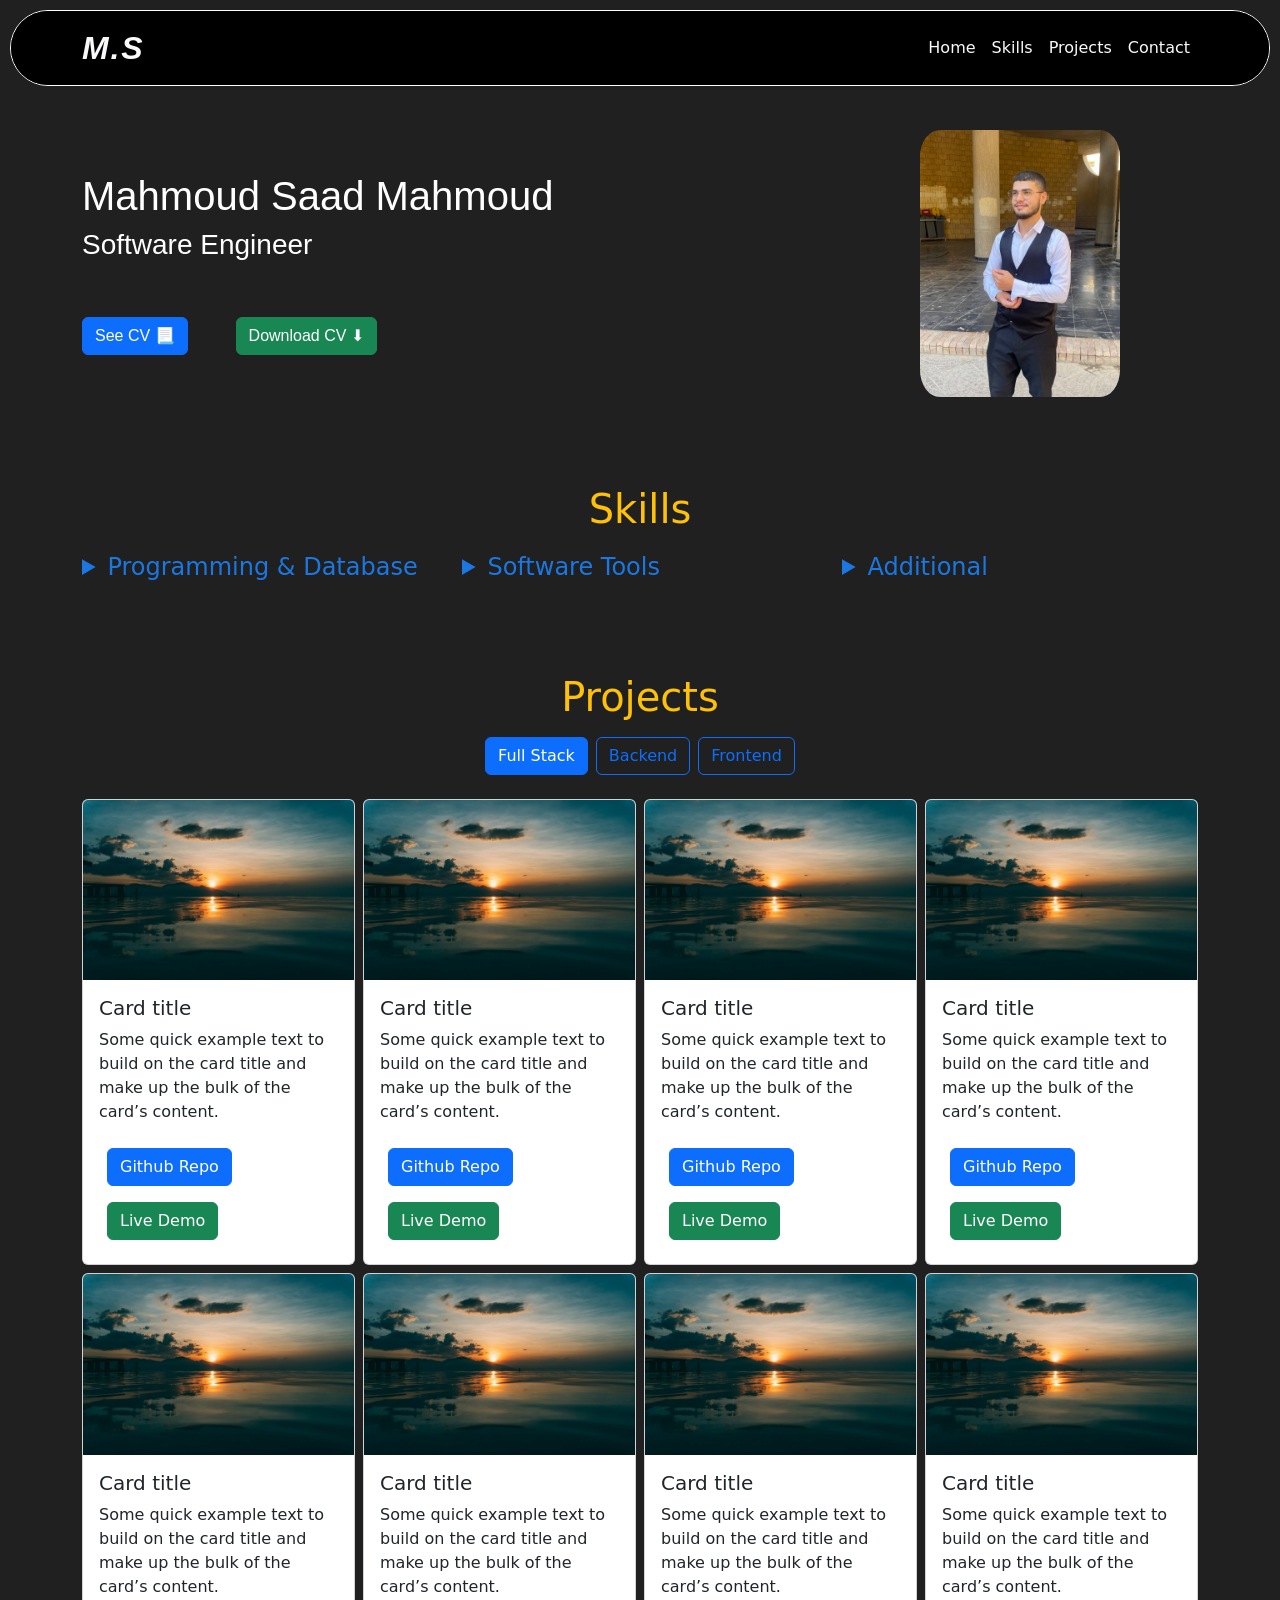
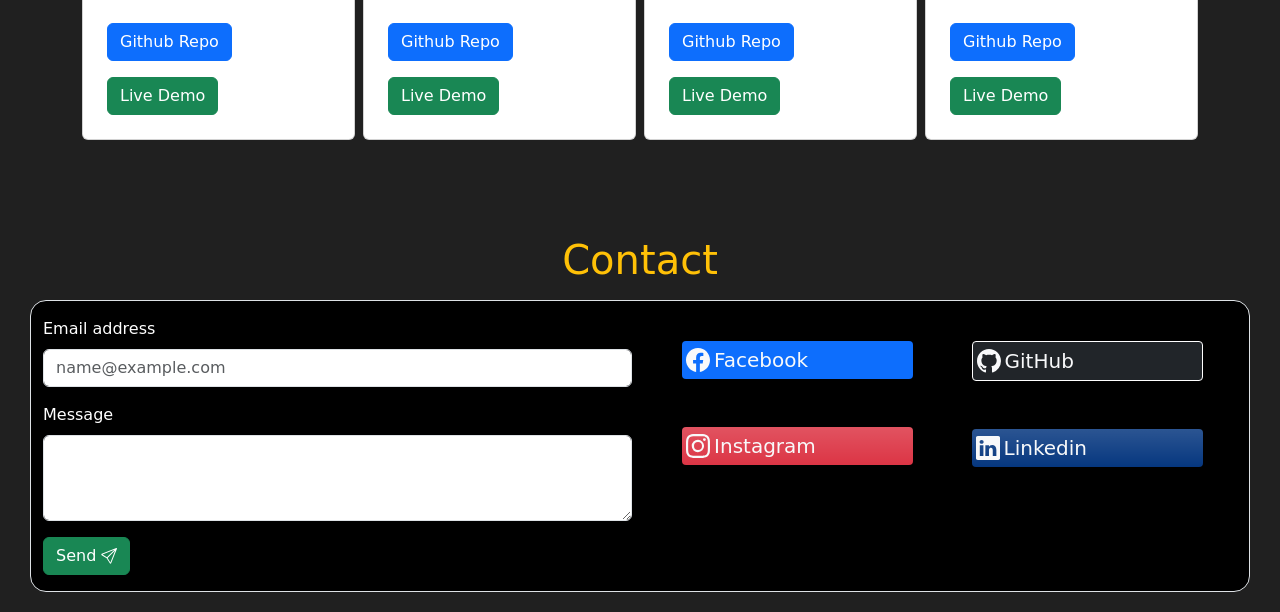
<file: index.html>
<!DOCTYPE html>
<html lang="en">
  <head>
    <meta charset="UTF-8" />
    <meta name="viewport" content="width=device-width, initial-scale=1.0" />
    <link rel="stylesheet" href="home.css" />
    <link rel="preconnect" href="https://fonts.googleapis.com" />
    <link rel="preconnect" href="https://fonts.gstatic.com" crossorigin />
    <link rel="preconnect" href="https://fonts.googleapis.com" />
    <link rel="preconnect" href="https://fonts.gstatic.com" crossorigin />
    <link
      href="https://fonts.googleapis.com/css2?family=Instrument+Serif:ital@0;1&family=Inter:opsz,wght@14..32,100..900&display=swap"
      rel="stylesheet"
    />
    <link
      href="https://fonts.googleapis.com/css2?family=Inter:ital,opsz,wght@0,14..32,100..900;1,14..32,100..900&display=swap"
      rel="stylesheet"
    />
    <link
      rel="stylesheet"
      href="https://cdnjs.cloudflare.com/ajax/libs/font-awesome/6.7.2/css/all.min.css"
      integrity="sha512-Evv84Mr4kqVGRNSgIGL/F/aIDqQb7xQ2vcrdIwxfjThSH8CSR7PBEakCr51Ck+w+/U6swU2Im1vVX0SVk9ABhg=="
      crossorigin="anonymous"
      referrerpolicy="no-referrer"
    />
    <link
      href="https://cdn.jsdelivr.net/npm/bootstrap@5.3.8/dist/css/bootstrap.min.css"
      rel="stylesheet"
      integrity="sha384-sRIl4kxILFvY47J16cr9ZwB07vP4J8+LH7qKQnuqkuIAvNWLzeN8tE5YBujZqJLB"
      crossorigin="anonymous"
    />
    <link rel="stylesheet" href="home.css" />
    <title>Portfolio</title>
  </head>
  <body>
    <div class="app">
      <div class="Mynavbar">
        <nav class="navbar navbar-expand-lg bg-black">
          <div class="container">
            <a class="navbar-brand text-light" href="#home">M.S</a>
            <button
              class="navbar-toggler bg-light"
              type="button"
              data-bs-toggle="collapse"
              data-bs-target="#navbarSupportedContent"
              aria-controls="navbarSupportedContent"
              aria-expanded="false"
              aria-label="Toggle navigation"
            >
              <span class="navbar-toggler-icon"></span>
            </button>
            <div class="collapse navbar-collapse" id="navbarSupportedContent">
              <ul class="navbar-nav ms-auto mb-2 mb-lg-0">
                <li class="nav-item">
                  <a
                    class="nav-link active text-light"
                    aria-current="page"
                    href="#home"
                    >Home</a
                  >
                </li>
                <li class="nav-item">
                  <a class="nav-link text-light" href="#skills">Skills</a>
                </li>
                <li class="nav-item">
                  <a class="nav-link text-light" href="#projects">Projects</a>
                </li>
                <li class="nav-item">
                  <a class="nav-link text-light" href="#contact">Contact</a>
                </li>
              </ul>
            </div>
          </div>
        </nav>
      </div>

      <section id="home">
        <div class="container">
          <div class="row align-items-center justify-content-between">
            <div
              class="col-12 col-md-8 justify-content-center"
              style="font-family: sans-serif; font-size: 22px"
            >
              <h1>Mahmoud Saad Mahmoud</h1>
              <h3>Software Engineer</h3>
              <div class="d-flex">
                <a
                  href="./media/Mahmoud_Saad_Software_Engineer_CV.pdf"
                  target="_blank"
                  ><button type="button" class="btn btn-primary mt-5">
                    See CV 📃
                  </button></a
                >
                <a href="media/Mahmoud_Saad_Software_Engineer_CV.pdf" download="Mahmoud-Saad-CV.pdf">
                  <button type="button" class="btn btn-success mt-5 ms-5">
                    Download CV ⬇
                  </button>
                </a>
              </div>
            </div>
            <div class="col-md-4 d-none d-md-block text-center">
              <img src="./media/me.jpg" class="img-fluid" width="200" alt="" />
            </div>
          </div>
        </div>
      </section>

      <section id="skills">
        <h1 class="text-center pt-5 text-warning">Skills</h1>
        <div class="container pt-2">
          <div class="row justify-content-center">
            <div class="col-12 col-md-4">
              <details>
                <summary>Programming & Database</summary>
                <ul class="text-start">
                  <li>Clean code</li>
                  <li>OOP</li>
                  <li>DSA</li>
                  <li>Design pattern</li>
                  <li>MongoDB</li>
                  <li>SQL</li>
                  <li>Git & GitHub</li>
                  <li>HTML</li>
                  <li>CSS</li>
                  <li>JS</li>
                  <li>React.JS</li>
                  <li>Node.JS</li>
                  <li>Express.JS</li>
                  <li>bootstrap</li>
                  <li>tailwind</li>
                </ul>
              </details>
            </div>
            <div class="col-12 col-md-4">
              <details>
                <summary>Software Tools</summary>
                <ul class="text-start">
                  <li>Postman</li>
                  <li>Figma</li>
                  <li>XD</li>
                  <li>Google workplace</li>
                  <li>Excel</li>
                  <li>Word</li>
                  <li>pptx</li>
                  <li>canva</li>
                  <li>PowerBI</li>
                  <li>Prompt AI</li>
                </ul>
              </details>
            </div>
            <div class="col-12 col-md-4">
              <details>
                <summary>Additional</summary>
                <ul class="text-start">
                  <li>Problem Solving</li>
                  <li>Communication skills</li>
                  <li>Integration with team</li>
                  <li>Self learning</li>
                  <li>Eager to teach & mentor</li>
                  <li>Decision maker</li>
                </ul>
              </details>
            </div>
          </div>
        </div>
      </section>

      <section id="projects">
        <h1 class="text-center pt-5 text-warning">Projects</h1>

        <div class="text-center my-3">
          <div
            class="btn-group"
            role="group"
            aria-label="Basic radio toggle button group"
          >
            <span class="mx-2">
              <input
                type="radio"
                class="btn-check"
                name="btnradio"
                id="btnradio1"
                autocomplete="off"
                checked
              />
              <label class="btn btn-outline-primary" for="btnradio1"
                >Full Stack</label
              >
            </span>

            <span>
              <input
                type="radio"
                class="btn-check"
                name="btnradio"
                id="btnradio2"
                autocomplete="off"
              />
              <label class="btn btn-outline-primary" for="btnradio2"
                >Backend</label
              >
            </span>

            <span class="mx-2">
              <input
                type="radio"
                class="btn-check"
                name="btnradio"
                id="btnradio3"
                autocomplete="off"
              />
              <label class="btn btn-outline-primary" for="btnradio3"
                >Frontend</label
              >
            </span>
          </div>
        </div>

        <div class="container py-2" id="fullBrojects">
          <div class="row justify-content-center g-2">
            <div class="col-12 col-md-4 col-xl-3">
              <div class="card">
                <img
                  src="./media/background.jpg"
                  class="card-img-top"
                  alt="..."
                />
                <div class="card-body">
                  <h5 class="card-title">Card title</h5>
                  <p class="card-text">
                    Some quick example text to build on the card title and make
                    up the bulk of the card’s content.
                  </p>
                  <a href="#" class="btn btn-primary m-2">Github Repo</a>
                  <a href="#" class="btn btn-success m-2">Live Demo</a>
                </div>
              </div>
            </div>

            <div class="col-12 col-md-4 col-xl-3">
              <div class="card">
                <img
                  src="./media/background.jpg"
                  class="card-img-top"
                  alt="..."
                />
                <div class="card-body">
                  <h5 class="card-title">Card title</h5>
                  <p class="card-text">
                    Some quick example text to build on the card title and make
                    up the bulk of the card’s content.
                  </p>
                  <a href="#" class="btn btn-primary m-2">Github Repo</a>
                  <a href="#" class="btn btn-success m-2">Live Demo</a>
                </div>
              </div>
            </div>

            <div class="col-12 col-md-4 col-xl-3">
              <div class="card">
                <img
                  src="./media/background.jpg"
                  class="card-img-top"
                  alt="..."
                />
                <div class="card-body">
                  <h5 class="card-title">Card title</h5>
                  <p class="card-text">
                    Some quick example text to build on the card title and make
                    up the bulk of the card’s content.
                  </p>
                  <a href="#" class="btn btn-primary m-2">Github Repo</a>
                  <a href="#" class="btn btn-success m-2">Live Demo</a>
                </div>
              </div>
            </div>

            <div class="col-12 col-md-4 col-xl-3">
              <div class="card">
                <img
                  src="./media/background.jpg"
                  class="card-img-top"
                  alt="..."
                />
                <div class="card-body">
                  <h5 class="card-title">Card title</h5>
                  <p class="card-text">
                    Some quick example text to build on the card title and make
                    up the bulk of the card’s content.
                  </p>
                  <a href="#" class="btn btn-primary m-2">Github Repo</a>
                  <a href="#" class="btn btn-success m-2">Live Demo</a>
                </div>
              </div>
            </div>

            <div class="col-12 col-md-4 col-xl-3">
              <div class="card">
                <img
                  src="./media/background.jpg"
                  class="card-img-top"
                  alt="..."
                />
                <div class="card-body">
                  <h5 class="card-title">Card title</h5>
                  <p class="card-text">
                    Some quick example text to build on the card title and make
                    up the bulk of the card’s content.
                  </p>
                  <a href="#" class="btn btn-primary m-2">Github Repo</a>
                  <a href="#" class="btn btn-success m-2">Live Demo</a>
                </div>
              </div>
            </div>

            <div class="col-12 col-md-4 col-xl-3">
              <div class="card">
                <img
                  src="./media/background.jpg"
                  class="card-img-top"
                  alt="..."
                />
                <div class="card-body">
                  <h5 class="card-title">Card title</h5>
                  <p class="card-text">
                    Some quick example text to build on the card title and make
                    up the bulk of the card’s content.
                  </p>
                  <a href="#" class="btn btn-primary m-2">Github Repo</a>
                  <a href="#" class="btn btn-success m-2">Live Demo</a>
                </div>
              </div>
            </div>

            <div class="col-12 col-md-4 col-xl-3">
              <div class="card">
                <img
                  src="./media/background.jpg"
                  class="card-img-top"
                  alt="..."
                />
                <div class="card-body">
                  <h5 class="card-title">Card title</h5>
                  <p class="card-text">
                    Some quick example text to build on the card title and make
                    up the bulk of the card’s content.
                  </p>
                  <a href="#" class="btn btn-primary m-2">Github Repo</a>
                  <a href="#" class="btn btn-success m-2">Live Demo</a>
                </div>
              </div>
            </div>

            <div class="col-12 col-md-4 col-xl-3">
              <div class="card">
                <img
                  src="./media/background.jpg"
                  class="card-img-top"
                  alt="..."
                />
                <div class="card-body">
                  <h5 class="card-title">Card title</h5>
                  <p class="card-text">
                    Some quick example text to build on the card title and make
                    up the bulk of the card’s content.
                  </p>
                  <a href="#" class="btn btn-primary m-2">Github Repo</a>
                  <a href="#" class="btn btn-success m-2">Live Demo</a>
                </div>
              </div>
            </div>
          </div>
        </div>

        <div class="container py-2 d-none" id="backBrojects">
          <div class="row justify-content-center g-2">
            <div class="col-12 col-md-4 col-xl-3">
              <div class="card">
                <img
                  src="./media/background.jpg"
                  class="card-img-top"
                  alt="..."
                />
                <div class="card-body">
                  <h5 class="card-title">Card title</h5>
                  <p class="card-text">
                    Some quick example text to build on the card title and make
                    up the bulk of the card’s content.
                  </p>
                  <a href="#" class="btn btn-primary m-2">Github Repo</a>
                  <a href="#" class="btn btn-success m-2">Live Demo</a>
                </div>
              </div>
            </div>

            <div class="col-12 col-md-4 col-xl-3">
              <div class="card">
                <img
                  src="./media/background.jpg"
                  class="card-img-top"
                  alt="..."
                />
                <div class="card-body">
                  <h5 class="card-title">Card title</h5>
                  <p class="card-text">
                    Some quick example text to build on the card title and make
                    up the bulk of the card’s content.
                  </p>
                  <a href="#" class="btn btn-primary m-2">Github Repo</a>
                  <a href="#" class="btn btn-success m-2">Live Demo</a>
                </div>
              </div>
            </div>

            <div class="col-12 col-md-4 col-xl-3">
              <div class="card">
                <img
                  src="./media/background.jpg"
                  class="card-img-top"
                  alt="..."
                />
                <div class="card-body">
                  <h5 class="card-title">Card title</h5>
                  <p class="card-text">
                    Some quick example text to build on the card title and make
                    up the bulk of the card’s content.
                  </p>
                  <a href="#" class="btn btn-primary m-2">Github Repo</a>
                  <a href="#" class="btn btn-success m-2">Live Demo</a>
                </div>
              </div>
            </div>

            <div class="col-12 col-md-4 col-xl-3">
              <div class="card">
                <img
                  src="./media/background.jpg"
                  class="card-img-top"
                  alt="..."
                />
                <div class="card-body">
                  <h5 class="card-title">Card title</h5>
                  <p class="card-text">
                    Some quick example text to build on the card title and make
                    up the bulk of the card’s content.
                  </p>
                  <a href="#" class="btn btn-primary m-2">Github Repo</a>
                  <a href="#" class="btn btn-success m-2">Live Demo</a>
                </div>
              </div>
            </div>

            <div class="col-12 col-md-4 col-xl-3">
              <div class="card">
                <img
                  src="./media/background.jpg"
                  class="card-img-top"
                  alt="..."
                />
                <div class="card-body">
                  <h5 class="card-title">Card title</h5>
                  <p class="card-text">
                    Some quick example text to build on the card title and make
                    up the bulk of the card’s content.
                  </p>
                  <a href="#" class="btn btn-primary m-2">Github Repo</a>
                  <a href="#" class="btn btn-success m-2">Live Demo</a>
                </div>
              </div>
            </div>

            <div class="col-12 col-md-4 col-xl-3">
              <div class="card">
                <img
                  src="./media/background.jpg"
                  class="card-img-top"
                  alt="..."
                />
                <div class="card-body">
                  <h5 class="card-title">Card title</h5>
                  <p class="card-text">
                    Some quick example text to build on the card title and make
                    up the bulk of the card’s content.
                  </p>
                  <a href="#" class="btn btn-primary m-2">Github Repo</a>
                  <a href="#" class="btn btn-success m-2">Live Demo</a>
                </div>
              </div>
            </div>

            <div class="col-12 col-md-4 col-xl-3">
              <div class="card">
                <img
                  src="./media/background.jpg"
                  class="card-img-top"
                  alt="..."
                />
                <div class="card-body">
                  <h5 class="card-title">Card title</h5>
                  <p class="card-text">
                    Some quick example text to build on the card title and make
                    up the bulk of the card’s content.
                  </p>
                  <a href="#" class="btn btn-primary m-2">Github Repo</a>
                  <a href="#" class="btn btn-success m-2">Live Demo</a>
                </div>
              </div>
            </div>

            <div class="col-12 col-md-4 col-xl-3">
              <div class="card">
                <img
                  src="./media/background.jpg"
                  class="card-img-top"
                  alt="..."
                />
                <div class="card-body">
                  <h5 class="card-title">Card title</h5>
                  <p class="card-text">
                    Some quick example text to build on the card title and make
                    up the bulk of the card’s content.
                  </p>
                  <a href="#" class="btn btn-primary m-2">Github Repo</a>
                  <a href="#" class="btn btn-success m-2">Live Demo</a>
                </div>
              </div>
            </div>
          </div>
        </div>

        <div class="container py-2 d-none" id="frontBrojects">
          <div class="row justify-content-center g-2">
            <div class="col-12 col-md-4 col-xl-3">
              <div class="card">
                <img
                  src="./media/background.jpg"
                  class="card-img-top"
                  alt="..."
                />
                <div class="card-body">
                  <h5 class="card-title">Card title</h5>
                  <p class="card-text">
                    Some quick example text to build on the card title and make
                    up the bulk of the card’s content.
                  </p>
                  <a href="#" class="btn btn-primary m-2">Github Repo</a>
                  <a href="#" class="btn btn-success m-2">Live Demo</a>
                </div>
              </div>
            </div>

            <div class="col-12 col-md-4 col-xl-3">
              <div class="card">
                <img
                  src="./media/background.jpg"
                  class="card-img-top"
                  alt="..."
                />
                <div class="card-body">
                  <h5 class="card-title">Card title</h5>
                  <p class="card-text">
                    Some quick example text to build on the card title and make
                    up the bulk of the card’s content.
                  </p>
                  <a href="#" class="btn btn-primary m-2">Github Repo</a>
                  <a href="#" class="btn btn-success m-2">Live Demo</a>
                </div>
              </div>
            </div>

            <div class="col-12 col-md-4 col-xl-3">
              <div class="card">
                <img
                  src="./media/background.jpg"
                  class="card-img-top"
                  alt="..."
                />
                <div class="card-body">
                  <h5 class="card-title">Card title</h5>
                  <p class="card-text">
                    Some quick example text to build on the card title and make
                    up the bulk of the card’s content.
                  </p>
                  <a href="#" class="btn btn-primary m-2">Github Repo</a>
                  <a href="#" class="btn btn-success m-2">Live Demo</a>
                </div>
              </div>
            </div>

            <div class="col-12 col-md-4 col-xl-3">
              <div class="card">
                <img
                  src="./media/background.jpg"
                  class="card-img-top"
                  alt="..."
                />
                <div class="card-body">
                  <h5 class="card-title">Card title</h5>
                  <p class="card-text">
                    Some quick example text to build on the card title and make
                    up the bulk of the card’s content.
                  </p>
                  <a href="#" class="btn btn-primary m-2">Github Repo</a>
                  <a href="#" class="btn btn-success m-2">Live Demo</a>
                </div>
              </div>
            </div>

            <div class="col-12 col-md-4 col-xl-3">
              <div class="card">
                <img
                  src="./media/background.jpg"
                  class="card-img-top"
                  alt="..."
                />
                <div class="card-body">
                  <h5 class="card-title">Card title</h5>
                  <p class="card-text">
                    Some quick example text to build on the card title and make
                    up the bulk of the card’s content.
                  </p>
                  <a href="#" class="btn btn-primary m-2">Github Repo</a>
                  <a href="#" class="btn btn-success m-2">Live Demo</a>
                </div>
              </div>
            </div>

            <div class="col-12 col-md-4 col-xl-3">
              <div class="card">
                <img
                  src="./media/background.jpg"
                  class="card-img-top"
                  alt="..."
                />
                <div class="card-body">
                  <h5 class="card-title">Card title</h5>
                  <p class="card-text">
                    Some quick example text to build on the card title and make
                    up the bulk of the card’s content.
                  </p>
                  <a href="#" class="btn btn-primary m-2">Github Repo</a>
                  <a href="#" class="btn btn-success m-2">Live Demo</a>
                </div>
              </div>
            </div>

            <div class="col-12 col-md-4 col-xl-3">
              <div class="card">
                <img
                  src="./media/background.jpg"
                  class="card-img-top"
                  alt="..."
                />
                <div class="card-body">
                  <h5 class="card-title">Card title</h5>
                  <p class="card-text">
                    Some quick example text to build on the card title and make
                    up the bulk of the card’s content.
                  </p>
                  <a href="#" class="btn btn-primary m-2">Github Repo</a>
                  <a href="#" class="btn btn-success m-2">Live Demo</a>
                </div>
              </div>
            </div>

            <div class="col-12 col-md-4 col-xl-3">
              <div class="card">
                <img
                  src="./media/background.jpg"
                  class="card-img-top"
                  alt="..."
                />
                <div class="card-body">
                  <h5 class="card-title">Card title</h5>
                  <p class="card-text">
                    Some quick example text to build on the card title and make
                    up the bulk of the card’s content.
                  </p>
                  <a href="#" class="btn btn-primary m-2">Github Repo</a>
                  <a href="#" class="btn btn-success m-2">Live Demo</a>
                </div>
              </div>
            </div>
          </div>
        </div>
      </section>

      <section id="contact" style="margin: 0 30px 20px 30px">
        <h1 class="text-center pt-5 text-warning">Contact</h1>

        <div class="container-fluid border mt-3 bg-black py-3 rounded-4">
          <div class="row g-3">

            <div class="col-12 col-md-6">
              <!-- <form
                action="https://formsubmit.co/mahmoud.saad.tech1@gmail.com"
                method="POST"
                target="_blank"
              > -->
                <div class="mb-3">
                  <label for="exampleFormControlInput1" class="form-label"
                    >Email address</label
                  >
                  <input
                    type="email"
                    name="email"
                    class="form-control"
                    id="exampleFormControlInput1"
                    placeholder="name@example.com"
                  />
                </div>
                <div class="mb-3">
                  <label for="exampleFormControlTextarea1" class="form-label"
                    >Message</label
                  >
                  <textarea
                    class="form-control"
                    id="exampleFormControlTextarea1"
                    name="message"
                    rows="3"
                  ></textarea>
                </div>
                <!-- تعطيل الكابتشا -->
                <!-- <input type="hidden" name="_captcha" value="false" /> -->

                <!-- تحويل بعد الإرسال (يفتح في تبويب جديد بسبب target="_blank") -->
                <!-- <input type="hidden" name="_next" value="https://www.linkedin.com/in/mahmoud-saad-toony/" /> -->

                <button type="submit" name="submit" class="btn btn-success">
                  Send
                  <svg
                    xmlns="http://www.w3.org/2000/svg"
                    width="16"
                    height="16"
                    fill="currentColor"
                    class="bi bi-send"
                    viewBox="0 0 16 16"
                  >
                    <path
                      d="M15.854.146a.5.5 0 0 1 .11.54l-5.819 14.547a.75.75 0 0 1-1.329.124l-3.178-4.995L.643 7.184a.75.75 0 0 1 .124-1.33L15.314.037a.5.5 0 0 1 .54.11ZM6.636 10.07l2.761 4.338L14.13 2.576zm6.787-8.201L1.591 6.602l4.339 2.76z"
                    />
                  </svg>
                </button>
              <!-- </form> -->
            </div>

            <div class="col-12 col-md-6">
              <div class="row justify-content-evenly">
                <div class="col-5">
                  <a
                    class="rounded-1 p-1 mt-4 bg-primary d-flex align-items-center text-light"
                    style="
                      text-decoration-style: none;
                      text-decoration-line: none;
                    "
                    target="_blank"
                    href="https://www.facebook.com/profile.php?id=61561142496982"
                  >
                    <svg
                      xmlns="http://www.w3.org/2000/svg"
                      width="24"
                      height="24"
                      fill="currentColor"
                      class="bi bi-facebook"
                      viewBox="0 0 16 16"
                    >
                      <path
                        d="M16 8.049c0-4.446-3.582-8.05-8-8.05C3.58 0-.002 3.603-.002 8.05c0 4.017 2.926 7.347 6.75 7.951v-5.625h-2.03V8.05H6.75V6.275c0-2.017 1.195-3.131 3.022-3.131.876 0 1.791.157 1.791.157v1.98h-1.009c-.993 0-1.303.621-1.303 1.258v1.51h2.218l-.354 2.326H9.25V16c3.824-.604 6.75-3.934 6.75-7.951"
                      />
                    </svg>
                    <div class="mx-1 fs-5">Facebook</div>
                  </a>

                  <a
                    class="rounded-1 p-1 mt-5 bg-danger bg-gradient d-flex align-items-center text-light"
                    style="
                      text-decoration-style: none;
                      text-decoration-line: none;
                    "
                    target="_blank"
                    href="https://www.instagram.com/t_o_o_n_y1/"
                  >
                    <svg
                      xmlns="http://www.w3.org/2000/svg"
                      width="24"
                      height="24"
                      fill="currentColor"
                      class="bi bi-instagram"
                      viewBox="0 0 16 16"
                    >
                      <path
                        d="M8 0C5.829 0 5.556.01 4.703.048 3.85.088 3.269.222 2.76.42a3.9 3.9 0 0 0-1.417.923A3.9 3.9 0 0 0 .42 2.76C.222 3.268.087 3.85.048 4.7.01 5.555 0 5.827 0 8.001c0 2.172.01 2.444.048 3.297.04.852.174 1.433.372 1.942.205.526.478.972.923 1.417.444.445.89.719 1.416.923.51.198 1.09.333 1.942.372C5.555 15.99 5.827 16 8 16s2.444-.01 3.298-.048c.851-.04 1.434-.174 1.943-.372a3.9 3.9 0 0 0 1.416-.923c.445-.445.718-.891.923-1.417.197-.509.332-1.09.372-1.942C15.99 10.445 16 10.173 16 8s-.01-2.445-.048-3.299c-.04-.851-.175-1.433-.372-1.941a3.9 3.9 0 0 0-.923-1.417A3.9 3.9 0 0 0 13.24.42c-.51-.198-1.092-.333-1.943-.372C10.443.01 10.172 0 7.998 0zm-.717 1.442h.718c2.136 0 2.389.007 3.232.046.78.035 1.204.166 1.486.275.373.145.64.319.92.599s.453.546.598.92c.11.281.24.705.275 1.485.039.843.047 1.096.047 3.231s-.008 2.389-.047 3.232c-.035.78-.166 1.203-.275 1.485a2.5 2.5 0 0 1-.599.919c-.28.28-.546.453-.92.598-.28.11-.704.24-1.485.276-.843.038-1.096.047-3.232.047s-2.39-.009-3.233-.047c-.78-.036-1.203-.166-1.485-.276a2.5 2.5 0 0 1-.92-.598 2.5 2.5 0 0 1-.6-.92c-.109-.281-.24-.705-.275-1.485-.038-.843-.046-1.096-.046-3.233s.008-2.388.046-3.231c.036-.78.166-1.204.276-1.486.145-.373.319-.64.599-.92s.546-.453.92-.598c.282-.11.705-.24 1.485-.276.738-.034 1.024-.044 2.515-.045zm4.988 1.328a.96.96 0 1 0 0 1.92.96.96 0 0 0 0-1.92m-4.27 1.122a4.109 4.109 0 1 0 0 8.217 4.109 4.109 0 0 0 0-8.217m0 1.441a2.667 2.667 0 1 1 0 5.334 2.667 2.667 0 0 1 0-5.334"
                      />
                    </svg>
                    <div class="mx-1 fs-5">Instagram</div>
                  </a>
                </div>

                <div class="col-5">
                  <a
                    class="rounded-1 p-1 mt-4 bg-dark border border-white d-flex align-items-center text-light"
                    style="
                      text-decoration-style: none;
                      text-decoration-line: none;
                    "
                    target="_blank"
                    href="https://github.com/Toony-mahmoud-saad"
                  >
                    <svg
                      xmlns="http://www.w3.org/2000/svg"
                      width="24"
                      height="24"
                      fill="currentColor"
                      class="bi bi-github"
                      viewBox="0 0 16 16"
                    >
                      <path
                        d="M8 0C3.58 0 0 3.58 0 8c0 3.54 2.29 6.53 5.47 7.59.4.07.55-.17.55-.38 0-.19-.01-.82-.01-1.49-2.01.37-2.53-.49-2.69-.94-.09-.23-.48-.94-.82-1.13-.28-.15-.68-.52-.01-.53.63-.01 1.08.58 1.23.82.72 1.21 1.87.87 2.33.66.07-.52.28-.87.51-1.07-1.78-.2-3.64-.89-3.64-3.95 0-.87.31-1.59.82-2.15-.08-.2-.36-1.02.08-2.12 0 0 .67-.21 2.2.82.64-.18 1.32-.27 2-.27s1.36.09 2 .27c1.53-1.04 2.2-.82 2.2-.82.44 1.1.16 1.92.08 2.12.51.56.82 1.27.82 2.15 0 3.07-1.87 3.75-3.65 3.95.29.25.54.73.54 1.48 0 1.07-.01 1.93-.01 2.2 0 .21.15.46.55.38A8.01 8.01 0 0 0 16 8c0-4.42-3.58-8-8-8"
                      />
                    </svg>
                    <div class="mx-1 fs-5">GitHub</div>
                  </a>

                  <a
                    class="rounded-1 p-1 mt-5 bg-primary bg-gradient bg-opacity-50 d-flex align-items-center text-light"
                    style="
                      text-decoration-style: none;
                      text-decoration-line: none;
                    "
                    target="_blank"
                    href="https://www.linkedin.com/in/mahmoud-saad-toony/"
                  >
                    <svg
                      xmlns="http://www.w3.org/2000/svg"
                      width="24"
                      height="24"
                      fill="currentColor"
                      class="bi bi-linkedin"
                      viewBox="0 0 16 16"
                    >
                      <path
                        d="M0 1.146C0 .513.526 0 1.175 0h13.65C15.474 0 16 .513 16 1.146v13.708c0 .633-.526 1.146-1.175 1.146H1.175C.526 16 0 15.487 0 14.854zm4.943 12.248V6.169H2.542v7.225zm-1.2-8.212c.837 0 1.358-.554 1.358-1.248-.015-.709-.52-1.248-1.342-1.248S2.4 3.226 2.4 3.934c0 .694.521 1.248 1.327 1.248zm4.908 8.212V9.359c0-.216.016-.432.08-.586.173-.431.568-.878 1.232-.878.869 0 1.216.662 1.216 1.634v3.865h2.401V9.25c0-2.22-1.184-3.252-2.764-3.252-1.274 0-1.845.7-2.165 1.193v.025h-.016l.016-.025V6.169h-2.4c.03.678 0 7.225 0 7.225z"
                      />
                    </svg>
                    <div class="mx-1 fs-5">Linkedin</div>
                  </a>
                </div>
              </div>
            </div>

          </div>
        </div>
      </section>
    </div>

    <script
      src="https://cdn.jsdelivr.net/npm/bootstrap@5.3.8/dist/js/bootstrap.bundle.min.js"
      integrity="sha384-FKyoEForCGlyvwx9Hj09JcYn3nv7wiPVlz7YYwJrWVcXK/BmnVDxM+D2scQbITxI"
      crossorigin="anonymous"
    ></script>
    <script src="./script.js"></script>

    <script src="script.js"></script>
  </body>
</html>
</file>
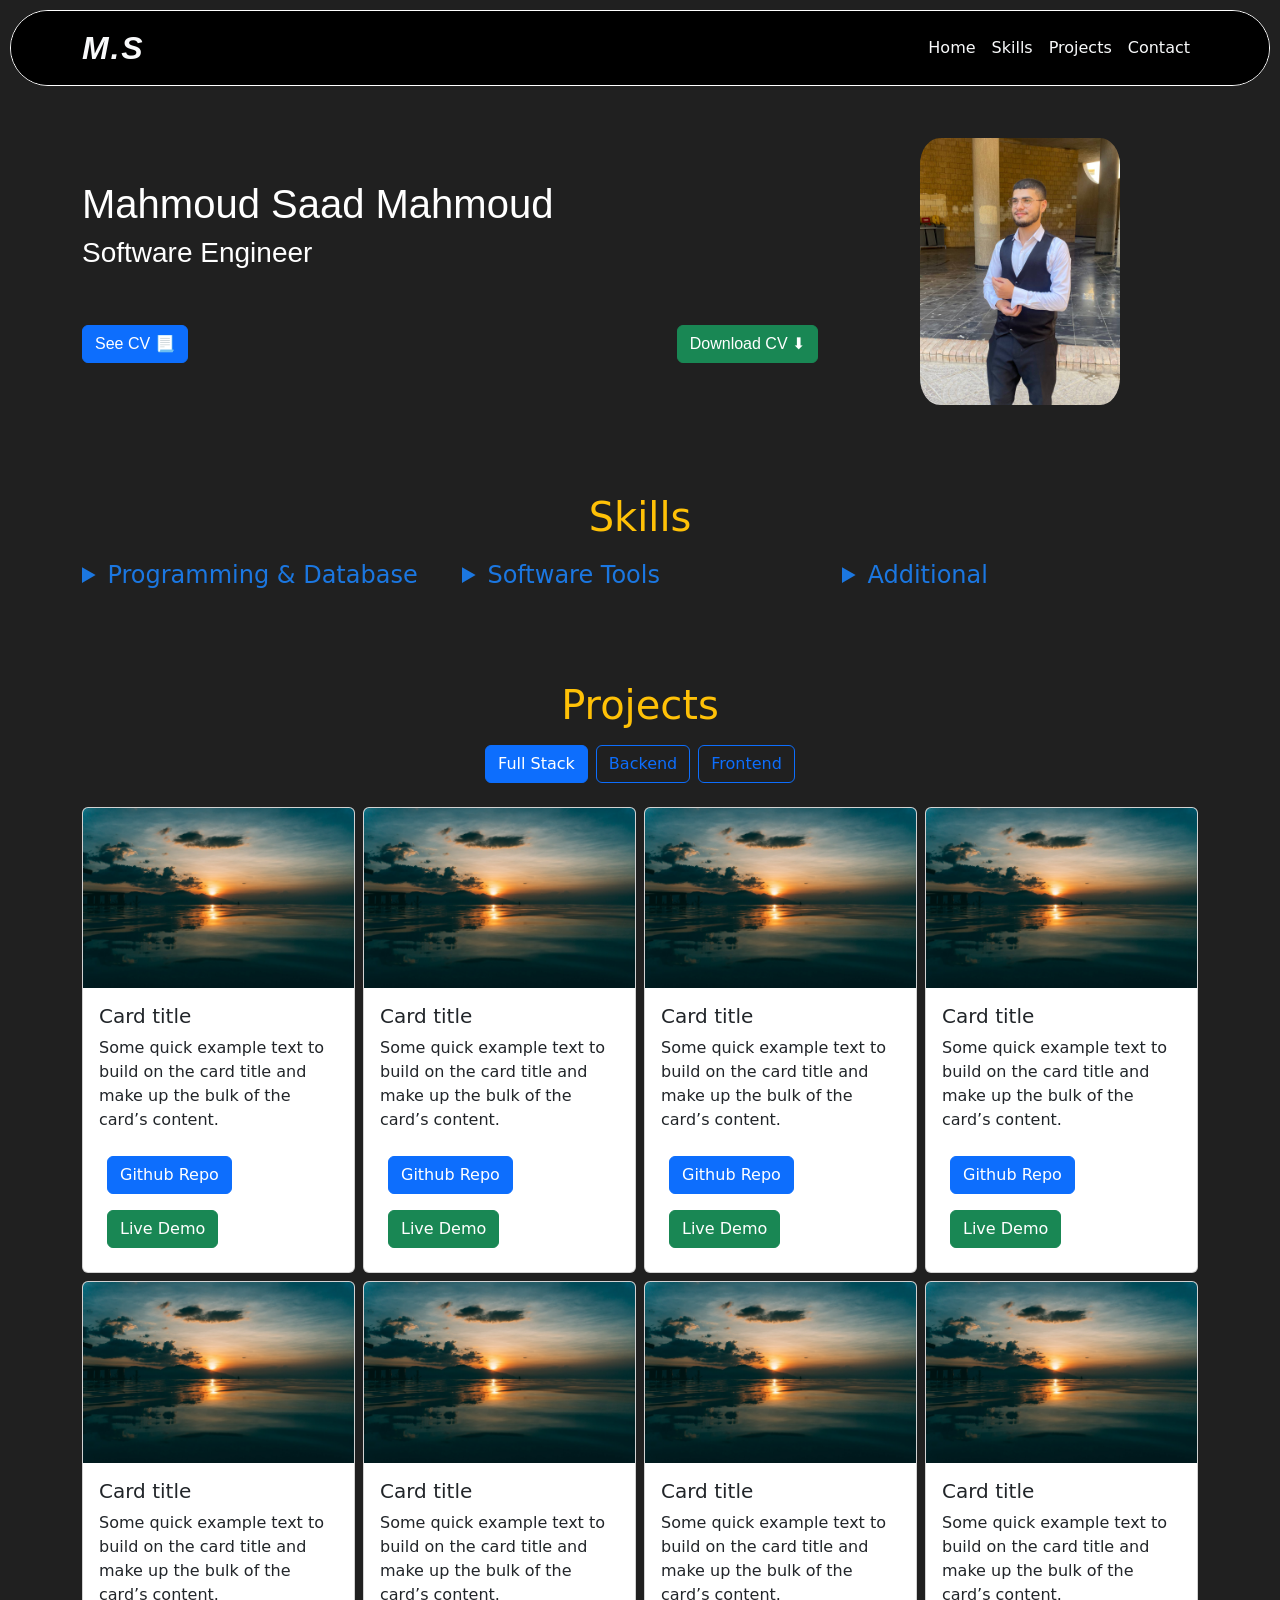
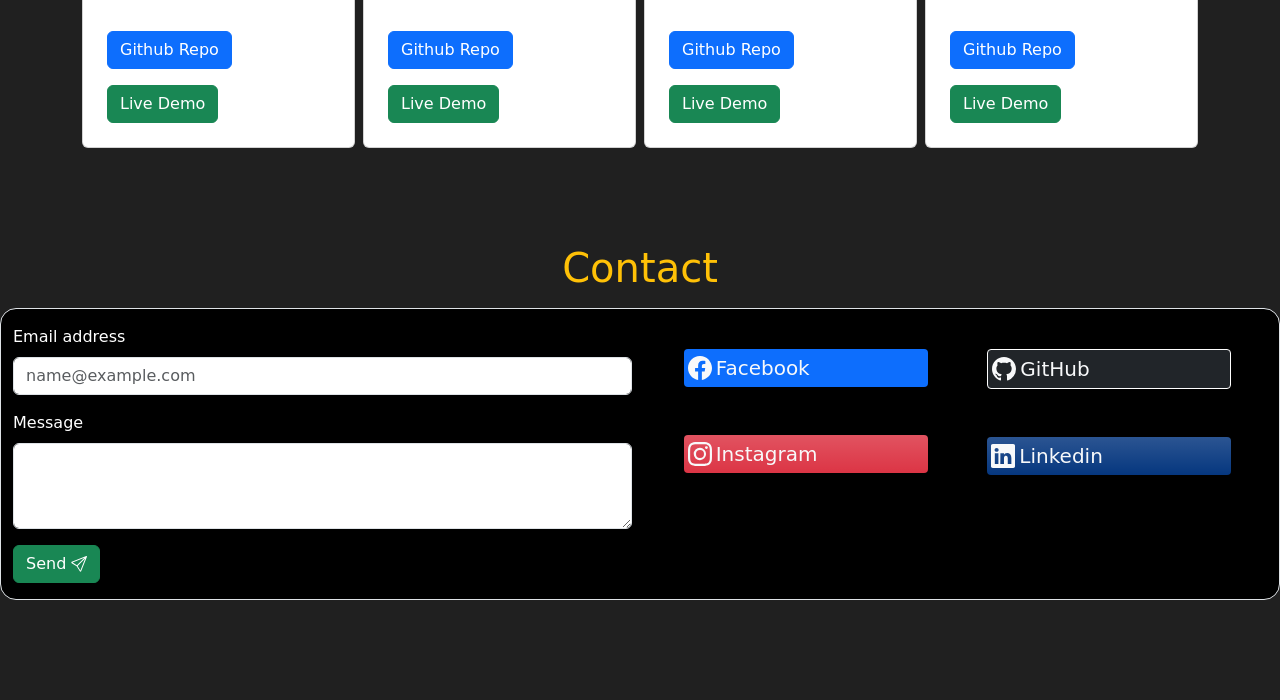
<file: home.html>
<!DOCTYPE html>
<html lang="en">
  <head>
    <meta charset="UTF-8" />
    <meta name="viewport" content="width=device-width, initial-scale=1.0" />
    <link rel="stylesheet" href="home.css" />
    <link rel="preconnect" href="https://fonts.googleapis.com" />
    <link rel="preconnect" href="https://fonts.gstatic.com" crossorigin />
    <link rel="preconnect" href="https://fonts.googleapis.com" />
    <link rel="preconnect" href="https://fonts.gstatic.com" crossorigin />
    <link
      href="https://fonts.googleapis.com/css2?family=Instrument+Serif:ital@0;1&family=Inter:opsz,wght@14..32,100..900&display=swap"
      rel="stylesheet"
    />
    <link
      href="https://fonts.googleapis.com/css2?family=Inter:ital,opsz,wght@0,14..32,100..900;1,14..32,100..900&display=swap"
      rel="stylesheet"
    />
    <link
      rel="stylesheet"
      href="https://cdnjs.cloudflare.com/ajax/libs/font-awesome/6.7.2/css/all.min.css"
      integrity="sha512-Evv84Mr4kqVGRNSgIGL/F/aIDqQb7xQ2vcrdIwxfjThSH8CSR7PBEakCr51Ck+w+/U6swU2Im1vVX0SVk9ABhg=="
      crossorigin="anonymous"
      referrerpolicy="no-referrer"
    />
    <link
      href="https://cdn.jsdelivr.net/npm/bootstrap@5.3.8/dist/css/bootstrap.min.css"
      rel="stylesheet"
      integrity="sha384-sRIl4kxILFvY47J16cr9ZwB07vP4J8+LH7qKQnuqkuIAvNWLzeN8tE5YBujZqJLB"
      crossorigin="anonymous"
    />
    <link rel="stylesheet" href="home.css" />
    <title>Portfolio</title>
  </head>
  <body>
    <div class="app">
      <div class="Mynavbar">
        <nav class="navbar navbar-expand-lg bg-black">
          <div class="container">
            <a class="navbar-brand text-light" href="#home">M.S</a>
            <button
              class="navbar-toggler bg-light"
              type="button"
              data-bs-toggle="collapse"
              data-bs-target="#navbarSupportedContent"
              aria-controls="navbarSupportedContent"
              aria-expanded="false"
              aria-label="Toggle navigation"
            >
              <span class="navbar-toggler-icon"></span>
            </button>
            <div class="collapse navbar-collapse" id="navbarSupportedContent">
              <ul class="navbar-nav ms-auto mb-2 mb-lg-0">
                <li class="nav-item">
                  <a
                    class="nav-link active text-light"
                    aria-current="page"
                    href="#home"
                    >Home</a
                  >
                </li>
                <li class="nav-item">
                  <a class="nav-link text-light" href="#skills">Skills</a>
                </li>
                <li class="nav-item">
                  <a class="nav-link text-light" href="#projects">Projects</a>
                </li>
                <li class="nav-item">
                  <a class="nav-link text-light" href="#contact">Contact</a>
                </li>
              </ul>
            </div>
          </div>
        </nav>
      </div>

      <section id="home">
        <div class="container">
          <div class="row align-items-center justify-content-between pt-2">
            <div
              class="col-12 col-md-8 justify-content-center"
              style="font-family: sans-serif; font-size: 22px"
            >
              <h1>Mahmoud Saad Mahmoud</h1>
              <h3>Software Engineer</h3>
              <div class="d-flex justify-content-between">
                <a
                  href="/media/Mahmoud_Saad_Software_Engineer_CV.pdf"
                  target="_blank"
                  ><button type="button" class="btn btn-primary mt-5">
                    See CV 📃
                  </button></a
                >
                <a
                  href="/media/Mahmoud_Saad_Software_Engineer_CV.pdf"
                  download="Mahmoud Saad CV"
                  ><button type="button" class="btn btn-success mt-5">
                    Download CV ⬇
                  </button></a
                >
              </div>
            </div>
            <div class="col-md-4 d-none d-md-block text-center">
              <img src="./media/me.jpg" class="img-fluid" width="200" alt="" />
            </div>
          </div>
        </div>
      </section>

      <section id="skills">
        <h1 class="text-center mt-5 text-warning">Skills</h1>
        <div class="container pt-2">
          <div class="row justify-content-center">
            <div class="col-12 col-md-4">
              <details>
                <summary>Programming & Database</summary>
                <ul class="text-start">
                  <li>Clean code</li>
                  <li>OOP</li>
                  <li>DSA</li>
                  <li>Design pattern</li>
                  <li>MongoDB</li>
                  <li>SQL</li>
                  <li>Git & GitHub</li>
                  <li>HTML</li>
                  <li>CSS</li>
                  <li>JS</li>
                  <li>React.JS</li>
                  <li>Node.JS</li>
                  <li>Express.JS</li>
                  <li>bootstrap</li>
                  <li>tailwind</li>
                </ul>
              </details>
            </div>
            <div class="col-12 col-md-4">
              <details>
                <summary>Software Tools</summary>
                <ul class="text-start">
                  <li>Postman</li>
                  <li>Figma</li>
                  <li>XD</li>
                  <li>Google workplace</li>
                  <li>Excel</li>
                  <li>Word</li>
                  <li>pptx</li>
                  <li>canva</li>
                  <li>PowerBI</li>
                  <li>Prompt AI</li>
                </ul>
              </details>
            </div>
            <div class="col-12 col-md-4">
              <details>
                <summary>Additional</summary>
                <ul class="text-start">
                  <li>Problem Solving</li>
                  <li>Communication skills</li>
                  <li>Integration with team</li>
                  <li>Self learning</li>
                  <li>Eager to teach & mentor</li>
                  <li>Decision maker</li>
                </ul>
              </details>
            </div>
          </div>
        </div>
      </section>

      <section id="projects">
        <h1 class="text-center mt-5 text-warning">Projects</h1>

        <div class="text-center my-3">
          <div
            class="btn-group"
            role="group"
            aria-label="Basic radio toggle button group"
          >
            <span class="mx-2">
              <input
                type="radio"
                class="btn-check"
                name="btnradio"
                id="btnradio1"
                autocomplete="off"
                checked
              />
              <label class="btn btn-outline-primary" for="btnradio1"
                >Full Stack</label
              >
            </span>

            <span>
              <input
                type="radio"
                class="btn-check"
                name="btnradio"
                id="btnradio2"
                autocomplete="off"
              />
              <label class="btn btn-outline-primary" for="btnradio2"
                >Backend</label
              >
            </span>

            <span class="mx-2">
              <input
                type="radio"
                class="btn-check"
                name="btnradio"
                id="btnradio3"
                autocomplete="off"
              />
              <label class="btn btn-outline-primary" for="btnradio3"
                >Frontend</label
              >
            </span>
          </div>
        </div>

        <div class="container py-2" id="fullBrojects">
          <div class="row justify-content-center g-2">
            <div class="col-12 col-md-4 col-xl-3">
              <div class="card">
                <img
                  src="./media/background.jpg"
                  class="card-img-top"
                  alt="..."
                />
                <div class="card-body">
                  <h5 class="card-title">Card title</h5>
                  <p class="card-text">
                    Some quick example text to build on the card title and make
                    up the bulk of the card’s content.
                  </p>
                  <a href="#" class="btn btn-primary m-2">Github Repo</a>
                  <a href="#" class="btn btn-success m-2">Live Demo</a>
                </div>
              </div>
            </div>

            <div class="col-12 col-md-4 col-xl-3">
              <div class="card">
                <img
                  src="./media/background.jpg"
                  class="card-img-top"
                  alt="..."
                />
                <div class="card-body">
                  <h5 class="card-title">Card title</h5>
                  <p class="card-text">
                    Some quick example text to build on the card title and make
                    up the bulk of the card’s content.
                  </p>
                  <a href="#" class="btn btn-primary m-2">Github Repo</a>
                  <a href="#" class="btn btn-success m-2">Live Demo</a>
                </div>
              </div>
            </div>

            <div class="col-12 col-md-4 col-xl-3">
              <div class="card">
                <img
                  src="./media/background.jpg"
                  class="card-img-top"
                  alt="..."
                />
                <div class="card-body">
                  <h5 class="card-title">Card title</h5>
                  <p class="card-text">
                    Some quick example text to build on the card title and make
                    up the bulk of the card’s content.
                  </p>
                  <a href="#" class="btn btn-primary m-2">Github Repo</a>
                  <a href="#" class="btn btn-success m-2">Live Demo</a>
                </div>
              </div>
            </div>

            <div class="col-12 col-md-4 col-xl-3">
              <div class="card">
                <img
                  src="./media/background.jpg"
                  class="card-img-top"
                  alt="..."
                />
                <div class="card-body">
                  <h5 class="card-title">Card title</h5>
                  <p class="card-text">
                    Some quick example text to build on the card title and make
                    up the bulk of the card’s content.
                  </p>
                  <a href="#" class="btn btn-primary m-2">Github Repo</a>
                  <a href="#" class="btn btn-success m-2">Live Demo</a>
                </div>
              </div>
            </div>

            <div class="col-12 col-md-4 col-xl-3">
              <div class="card">
                <img
                  src="./media/background.jpg"
                  class="card-img-top"
                  alt="..."
                />
                <div class="card-body">
                  <h5 class="card-title">Card title</h5>
                  <p class="card-text">
                    Some quick example text to build on the card title and make
                    up the bulk of the card’s content.
                  </p>
                  <a href="#" class="btn btn-primary m-2">Github Repo</a>
                  <a href="#" class="btn btn-success m-2">Live Demo</a>
                </div>
              </div>
            </div>

            <div class="col-12 col-md-4 col-xl-3">
              <div class="card">
                <img
                  src="./media/background.jpg"
                  class="card-img-top"
                  alt="..."
                />
                <div class="card-body">
                  <h5 class="card-title">Card title</h5>
                  <p class="card-text">
                    Some quick example text to build on the card title and make
                    up the bulk of the card’s content.
                  </p>
                  <a href="#" class="btn btn-primary m-2">Github Repo</a>
                  <a href="#" class="btn btn-success m-2">Live Demo</a>
                </div>
              </div>
            </div>

            <div class="col-12 col-md-4 col-xl-3">
              <div class="card">
                <img
                  src="./media/background.jpg"
                  class="card-img-top"
                  alt="..."
                />
                <div class="card-body">
                  <h5 class="card-title">Card title</h5>
                  <p class="card-text">
                    Some quick example text to build on the card title and make
                    up the bulk of the card’s content.
                  </p>
                  <a href="#" class="btn btn-primary m-2">Github Repo</a>
                  <a href="#" class="btn btn-success m-2">Live Demo</a>
                </div>
              </div>
            </div>

            <div class="col-12 col-md-4 col-xl-3">
              <div class="card">
                <img
                  src="./media/background.jpg"
                  class="card-img-top"
                  alt="..."
                />
                <div class="card-body">
                  <h5 class="card-title">Card title</h5>
                  <p class="card-text">
                    Some quick example text to build on the card title and make
                    up the bulk of the card’s content.
                  </p>
                  <a href="#" class="btn btn-primary m-2">Github Repo</a>
                  <a href="#" class="btn btn-success m-2">Live Demo</a>
                </div>
              </div>
            </div>
          </div>
        </div>

        <div class="container py-2 d-none" id="backBrojects">
          <div class="row justify-content-center g-2">
            <div class="col-12 col-md-4 col-xl-3">
              <div class="card">
                <img
                  src="./media/background.jpg"
                  class="card-img-top"
                  alt="..."
                />
                <div class="card-body">
                  <h5 class="card-title">Card title</h5>
                  <p class="card-text">
                    Some quick example text to build on the card title and make
                    up the bulk of the card’s content.
                  </p>
                  <a href="#" class="btn btn-primary m-2">Github Repo</a>
                  <a href="#" class="btn btn-success m-2">Live Demo</a>
                </div>
              </div>
            </div>

            <div class="col-12 col-md-4 col-xl-3">
              <div class="card">
                <img
                  src="./media/background.jpg"
                  class="card-img-top"
                  alt="..."
                />
                <div class="card-body">
                  <h5 class="card-title">Card title</h5>
                  <p class="card-text">
                    Some quick example text to build on the card title and make
                    up the bulk of the card’s content.
                  </p>
                  <a href="#" class="btn btn-primary m-2">Github Repo</a>
                  <a href="#" class="btn btn-success m-2">Live Demo</a>
                </div>
              </div>
            </div>

            <div class="col-12 col-md-4 col-xl-3">
              <div class="card">
                <img
                  src="./media/background.jpg"
                  class="card-img-top"
                  alt="..."
                />
                <div class="card-body">
                  <h5 class="card-title">Card title</h5>
                  <p class="card-text">
                    Some quick example text to build on the card title and make
                    up the bulk of the card’s content.
                  </p>
                  <a href="#" class="btn btn-primary m-2">Github Repo</a>
                  <a href="#" class="btn btn-success m-2">Live Demo</a>
                </div>
              </div>
            </div>

            <div class="col-12 col-md-4 col-xl-3">
              <div class="card">
                <img
                  src="./media/background.jpg"
                  class="card-img-top"
                  alt="..."
                />
                <div class="card-body">
                  <h5 class="card-title">Card title</h5>
                  <p class="card-text">
                    Some quick example text to build on the card title and make
                    up the bulk of the card’s content.
                  </p>
                  <a href="#" class="btn btn-primary m-2">Github Repo</a>
                  <a href="#" class="btn btn-success m-2">Live Demo</a>
                </div>
              </div>
            </div>

            <div class="col-12 col-md-4 col-xl-3">
              <div class="card">
                <img
                  src="./media/background.jpg"
                  class="card-img-top"
                  alt="..."
                />
                <div class="card-body">
                  <h5 class="card-title">Card title</h5>
                  <p class="card-text">
                    Some quick example text to build on the card title and make
                    up the bulk of the card’s content.
                  </p>
                  <a href="#" class="btn btn-primary m-2">Github Repo</a>
                  <a href="#" class="btn btn-success m-2">Live Demo</a>
                </div>
              </div>
            </div>

            <div class="col-12 col-md-4 col-xl-3">
              <div class="card">
                <img
                  src="./media/background.jpg"
                  class="card-img-top"
                  alt="..."
                />
                <div class="card-body">
                  <h5 class="card-title">Card title</h5>
                  <p class="card-text">
                    Some quick example text to build on the card title and make
                    up the bulk of the card’s content.
                  </p>
                  <a href="#" class="btn btn-primary m-2">Github Repo</a>
                  <a href="#" class="btn btn-success m-2">Live Demo</a>
                </div>
              </div>
            </div>

            <div class="col-12 col-md-4 col-xl-3">
              <div class="card">
                <img
                  src="./media/background.jpg"
                  class="card-img-top"
                  alt="..."
                />
                <div class="card-body">
                  <h5 class="card-title">Card title</h5>
                  <p class="card-text">
                    Some quick example text to build on the card title and make
                    up the bulk of the card’s content.
                  </p>
                  <a href="#" class="btn btn-primary m-2">Github Repo</a>
                  <a href="#" class="btn btn-success m-2">Live Demo</a>
                </div>
              </div>
            </div>

            <div class="col-12 col-md-4 col-xl-3">
              <div class="card">
                <img
                  src="./media/background.jpg"
                  class="card-img-top"
                  alt="..."
                />
                <div class="card-body">
                  <h5 class="card-title">Card title</h5>
                  <p class="card-text">
                    Some quick example text to build on the card title and make
                    up the bulk of the card’s content.
                  </p>
                  <a href="#" class="btn btn-primary m-2">Github Repo</a>
                  <a href="#" class="btn btn-success m-2">Live Demo</a>
                </div>
              </div>
            </div>
          </div>
        </div>

        <div class="container py-2 d-none" id="frontBrojects">
          <div class="row justify-content-center g-2">
            <div class="col-12 col-md-4 col-xl-3">
              <div class="card">
                <img
                  src="./media/background.jpg"
                  class="card-img-top"
                  alt="..."
                />
                <div class="card-body">
                  <h5 class="card-title">Card title</h5>
                  <p class="card-text">
                    Some quick example text to build on the card title and make
                    up the bulk of the card’s content.
                  </p>
                  <a href="#" class="btn btn-primary m-2">Github Repo</a>
                  <a href="#" class="btn btn-success m-2">Live Demo</a>
                </div>
              </div>
            </div>

            <div class="col-12 col-md-4 col-xl-3">
              <div class="card">
                <img
                  src="./media/background.jpg"
                  class="card-img-top"
                  alt="..."
                />
                <div class="card-body">
                  <h5 class="card-title">Card title</h5>
                  <p class="card-text">
                    Some quick example text to build on the card title and make
                    up the bulk of the card’s content.
                  </p>
                  <a href="#" class="btn btn-primary m-2">Github Repo</a>
                  <a href="#" class="btn btn-success m-2">Live Demo</a>
                </div>
              </div>
            </div>

            <div class="col-12 col-md-4 col-xl-3">
              <div class="card">
                <img
                  src="./media/background.jpg"
                  class="card-img-top"
                  alt="..."
                />
                <div class="card-body">
                  <h5 class="card-title">Card title</h5>
                  <p class="card-text">
                    Some quick example text to build on the card title and make
                    up the bulk of the card’s content.
                  </p>
                  <a href="#" class="btn btn-primary m-2">Github Repo</a>
                  <a href="#" class="btn btn-success m-2">Live Demo</a>
                </div>
              </div>
            </div>

            <div class="col-12 col-md-4 col-xl-3">
              <div class="card">
                <img
                  src="./media/background.jpg"
                  class="card-img-top"
                  alt="..."
                />
                <div class="card-body">
                  <h5 class="card-title">Card title</h5>
                  <p class="card-text">
                    Some quick example text to build on the card title and make
                    up the bulk of the card’s content.
                  </p>
                  <a href="#" class="btn btn-primary m-2">Github Repo</a>
                  <a href="#" class="btn btn-success m-2">Live Demo</a>
                </div>
              </div>
            </div>

            <div class="col-12 col-md-4 col-xl-3">
              <div class="card">
                <img
                  src="./media/background.jpg"
                  class="card-img-top"
                  alt="..."
                />
                <div class="card-body">
                  <h5 class="card-title">Card title</h5>
                  <p class="card-text">
                    Some quick example text to build on the card title and make
                    up the bulk of the card’s content.
                  </p>
                  <a href="#" class="btn btn-primary m-2">Github Repo</a>
                  <a href="#" class="btn btn-success m-2">Live Demo</a>
                </div>
              </div>
            </div>

            <div class="col-12 col-md-4 col-xl-3">
              <div class="card">
                <img
                  src="./media/background.jpg"
                  class="card-img-top"
                  alt="..."
                />
                <div class="card-body">
                  <h5 class="card-title">Card title</h5>
                  <p class="card-text">
                    Some quick example text to build on the card title and make
                    up the bulk of the card’s content.
                  </p>
                  <a href="#" class="btn btn-primary m-2">Github Repo</a>
                  <a href="#" class="btn btn-success m-2">Live Demo</a>
                </div>
              </div>
            </div>

            <div class="col-12 col-md-4 col-xl-3">
              <div class="card">
                <img
                  src="./media/background.jpg"
                  class="card-img-top"
                  alt="..."
                />
                <div class="card-body">
                  <h5 class="card-title">Card title</h5>
                  <p class="card-text">
                    Some quick example text to build on the card title and make
                    up the bulk of the card’s content.
                  </p>
                  <a href="#" class="btn btn-primary m-2">Github Repo</a>
                  <a href="#" class="btn btn-success m-2">Live Demo</a>
                </div>
              </div>
            </div>

            <div class="col-12 col-md-4 col-xl-3">
              <div class="card">
                <img
                  src="./media/background.jpg"
                  class="card-img-top"
                  alt="..."
                />
                <div class="card-body">
                  <h5 class="card-title">Card title</h5>
                  <p class="card-text">
                    Some quick example text to build on the card title and make
                    up the bulk of the card’s content.
                  </p>
                  <a href="#" class="btn btn-primary m-2">Github Repo</a>
                  <a href="#" class="btn btn-success m-2">Live Demo</a>
                </div>
              </div>
            </div>
          </div>
        </div>
      </section>

      <section id="contact" style="margin-bottom: 100px">
        <h1 class="text-center mt-5 text-warning">Contact</h1>

        <div class="container-fluid border mt-3 bg-black py-3 rounded-4">
          <div class="row g-3">

            <div class="col-12 col-md-6">
              <!-- <form
                action="https://formsubmit.co/mahmoud.saad.tech1@gmail.com"
                method="POST"
                target="_blank"
              > -->
                <div class="mb-3">
                  <label for="exampleFormControlInput1" class="form-label"
                    >Email address</label
                  >
                  <input
                    type="email"
                    name="email"
                    class="form-control"
                    id="exampleFormControlInput1"
                    placeholder="name@example.com"
                  />
                </div>
                <div class="mb-3">
                  <label for="exampleFormControlTextarea1" class="form-label"
                    >Message</label
                  >
                  <textarea
                    class="form-control"
                    id="exampleFormControlTextarea1"
                    name="message"
                    rows="3"
                  ></textarea>
                </div>
                <!-- تعطيل الكابتشا -->
                <!-- <input type="hidden" name="_captcha" value="false" /> -->

                <!-- تحويل بعد الإرسال (يفتح في تبويب جديد بسبب target="_blank") -->
                <!-- <input type="hidden" name="_next" value="https://www.linkedin.com/in/mahmoud-saad-toony/" /> -->

                <button type="submit" name="submit" class="btn btn-success">
                  Send
                  <svg
                    xmlns="http://www.w3.org/2000/svg"
                    width="16"
                    height="16"
                    fill="currentColor"
                    class="bi bi-send"
                    viewBox="0 0 16 16"
                  >
                    <path
                      d="M15.854.146a.5.5 0 0 1 .11.54l-5.819 14.547a.75.75 0 0 1-1.329.124l-3.178-4.995L.643 7.184a.75.75 0 0 1 .124-1.33L15.314.037a.5.5 0 0 1 .54.11ZM6.636 10.07l2.761 4.338L14.13 2.576zm6.787-8.201L1.591 6.602l4.339 2.76z"
                    />
                  </svg>
                </button>
              <!-- </form> -->
            </div>

            <div class="col-12 col-md-6">
              <div class="row justify-content-evenly">
                <div class="col-5">
                  <a
                    class="rounded-1 p-1 mt-4 bg-primary d-flex align-items-center text-light"
                    style="
                      text-decoration-style: none;
                      text-decoration-line: none;
                    "
                    target="_blank"
                    href="https://www.facebook.com/profile.php?id=61561142496982"
                  >
                    <svg
                      xmlns="http://www.w3.org/2000/svg"
                      width="24"
                      height="24"
                      fill="currentColor"
                      class="bi bi-facebook"
                      viewBox="0 0 16 16"
                    >
                      <path
                        d="M16 8.049c0-4.446-3.582-8.05-8-8.05C3.58 0-.002 3.603-.002 8.05c0 4.017 2.926 7.347 6.75 7.951v-5.625h-2.03V8.05H6.75V6.275c0-2.017 1.195-3.131 3.022-3.131.876 0 1.791.157 1.791.157v1.98h-1.009c-.993 0-1.303.621-1.303 1.258v1.51h2.218l-.354 2.326H9.25V16c3.824-.604 6.75-3.934 6.75-7.951"
                      />
                    </svg>
                    <div class="mx-1 fs-5">Facebook</div>
                  </a>

                  <a
                    class="rounded-1 p-1 mt-5 bg-danger bg-gradient d-flex align-items-center text-light"
                    style="
                      text-decoration-style: none;
                      text-decoration-line: none;
                    "
                    target="_blank"
                    href="https://www.instagram.com/t_o_o_n_y1/"
                  >
                    <svg
                      xmlns="http://www.w3.org/2000/svg"
                      width="24"
                      height="24"
                      fill="currentColor"
                      class="bi bi-instagram"
                      viewBox="0 0 16 16"
                    >
                      <path
                        d="M8 0C5.829 0 5.556.01 4.703.048 3.85.088 3.269.222 2.76.42a3.9 3.9 0 0 0-1.417.923A3.9 3.9 0 0 0 .42 2.76C.222 3.268.087 3.85.048 4.7.01 5.555 0 5.827 0 8.001c0 2.172.01 2.444.048 3.297.04.852.174 1.433.372 1.942.205.526.478.972.923 1.417.444.445.89.719 1.416.923.51.198 1.09.333 1.942.372C5.555 15.99 5.827 16 8 16s2.444-.01 3.298-.048c.851-.04 1.434-.174 1.943-.372a3.9 3.9 0 0 0 1.416-.923c.445-.445.718-.891.923-1.417.197-.509.332-1.09.372-1.942C15.99 10.445 16 10.173 16 8s-.01-2.445-.048-3.299c-.04-.851-.175-1.433-.372-1.941a3.9 3.9 0 0 0-.923-1.417A3.9 3.9 0 0 0 13.24.42c-.51-.198-1.092-.333-1.943-.372C10.443.01 10.172 0 7.998 0zm-.717 1.442h.718c2.136 0 2.389.007 3.232.046.78.035 1.204.166 1.486.275.373.145.64.319.92.599s.453.546.598.92c.11.281.24.705.275 1.485.039.843.047 1.096.047 3.231s-.008 2.389-.047 3.232c-.035.78-.166 1.203-.275 1.485a2.5 2.5 0 0 1-.599.919c-.28.28-.546.453-.92.598-.28.11-.704.24-1.485.276-.843.038-1.096.047-3.232.047s-2.39-.009-3.233-.047c-.78-.036-1.203-.166-1.485-.276a2.5 2.5 0 0 1-.92-.598 2.5 2.5 0 0 1-.6-.92c-.109-.281-.24-.705-.275-1.485-.038-.843-.046-1.096-.046-3.233s.008-2.388.046-3.231c.036-.78.166-1.204.276-1.486.145-.373.319-.64.599-.92s.546-.453.92-.598c.282-.11.705-.24 1.485-.276.738-.034 1.024-.044 2.515-.045zm4.988 1.328a.96.96 0 1 0 0 1.92.96.96 0 0 0 0-1.92m-4.27 1.122a4.109 4.109 0 1 0 0 8.217 4.109 4.109 0 0 0 0-8.217m0 1.441a2.667 2.667 0 1 1 0 5.334 2.667 2.667 0 0 1 0-5.334"
                      />
                    </svg>
                    <div class="mx-1 fs-5">Instagram</div>
                  </a>
                </div>

                <div class="col-5">
                  <a
                    class="rounded-1 p-1 mt-4 bg-dark border border-white d-flex align-items-center text-light"
                    style="
                      text-decoration-style: none;
                      text-decoration-line: none;
                    "
                    target="_blank"
                    href="https://github.com/Toony-mahmoud-saad"
                  >
                    <svg
                      xmlns="http://www.w3.org/2000/svg"
                      width="24"
                      height="24"
                      fill="currentColor"
                      class="bi bi-github"
                      viewBox="0 0 16 16"
                    >
                      <path
                        d="M8 0C3.58 0 0 3.58 0 8c0 3.54 2.29 6.53 5.47 7.59.4.07.55-.17.55-.38 0-.19-.01-.82-.01-1.49-2.01.37-2.53-.49-2.69-.94-.09-.23-.48-.94-.82-1.13-.28-.15-.68-.52-.01-.53.63-.01 1.08.58 1.23.82.72 1.21 1.87.87 2.33.66.07-.52.28-.87.51-1.07-1.78-.2-3.64-.89-3.64-3.95 0-.87.31-1.59.82-2.15-.08-.2-.36-1.02.08-2.12 0 0 .67-.21 2.2.82.64-.18 1.32-.27 2-.27s1.36.09 2 .27c1.53-1.04 2.2-.82 2.2-.82.44 1.1.16 1.92.08 2.12.51.56.82 1.27.82 2.15 0 3.07-1.87 3.75-3.65 3.95.29.25.54.73.54 1.48 0 1.07-.01 1.93-.01 2.2 0 .21.15.46.55.38A8.01 8.01 0 0 0 16 8c0-4.42-3.58-8-8-8"
                      />
                    </svg>
                    <div class="mx-1 fs-5">GitHub</div>
                  </a>

                  <a
                    class="rounded-1 p-1 mt-5 bg-primary bg-gradient bg-opacity-50 d-flex align-items-center text-light"
                    style="
                      text-decoration-style: none;
                      text-decoration-line: none;
                    "
                    target="_blank"
                    href="https://www.linkedin.com/in/mahmoud-saad-toony/"
                  >
                    <svg
                      xmlns="http://www.w3.org/2000/svg"
                      width="24"
                      height="24"
                      fill="currentColor"
                      class="bi bi-linkedin"
                      viewBox="0 0 16 16"
                    >
                      <path
                        d="M0 1.146C0 .513.526 0 1.175 0h13.65C15.474 0 16 .513 16 1.146v13.708c0 .633-.526 1.146-1.175 1.146H1.175C.526 16 0 15.487 0 14.854zm4.943 12.248V6.169H2.542v7.225zm-1.2-8.212c.837 0 1.358-.554 1.358-1.248-.015-.709-.52-1.248-1.342-1.248S2.4 3.226 2.4 3.934c0 .694.521 1.248 1.327 1.248zm4.908 8.212V9.359c0-.216.016-.432.08-.586.173-.431.568-.878 1.232-.878.869 0 1.216.662 1.216 1.634v3.865h2.401V9.25c0-2.22-1.184-3.252-2.764-3.252-1.274 0-1.845.7-2.165 1.193v.025h-.016l.016-.025V6.169h-2.4c.03.678 0 7.225 0 7.225z"
                      />
                    </svg>
                    <div class="mx-1 fs-5">Linkedin</div>
                  </a>
                </div>
              </div>
            </div>

          </div>
        </div>
      </section>
    </div>

    <script
      src="https://cdn.jsdelivr.net/npm/bootstrap@5.3.8/dist/js/bootstrap.bundle.min.js"
      integrity="sha384-FKyoEForCGlyvwx9Hj09JcYn3nv7wiPVlz7YYwJrWVcXK/BmnVDxM+D2scQbITxI"
      crossorigin="anonymous"
    ></script>
    <script src="./script.js"></script>

    <script src="script.js"></script>
  </body>
</html>
</file>
<file: home.css>
/* *{
  margin: 0;
  padding: 0;
}
body{
  width: 100vw;
  height: 100vh;
  color: aliceblue;
}
.container{
  width: 100vw;
  height: 100vh;
  background-image: linear-gradient(to top,black, transparent), url('./29.jpg');
  background-size: cover;
}
.container nav{
  padding: 10px;
  padding-right: 25px;
  display: flex;
  justify-content: space-between;
  align-items: center;
}
.container nav h2{
  font-family: "Inter";
  font-weight: bolder;
  font-size: 40px;
}
.container nav h2 a{
  text-decoration: none;
  color: aliceblue;
}
.container nav ul{
  list-style: none;
  display: flex;
  gap: 20px;
  font-size: larger;
  font-weight: 500;
}

.container nav ul li a{
  text-decoration: none;
  color: aliceblue;
}
.container nav ul li a:hover{
  background-color: #a6a5a56c;
  padding: 3px;
  border-radius: 3px;
}
.container nav ul li .home{
  text-decoration: 2px solid underline;
  font-size: larger;
}
.container nav ul li .home:hover{
  text-decoration: 2px solid underline 3px;
  font-size: larger;
  padding: 3px;
  border-radius: 3px;
}
.container .body{
  display: grid;
  grid-template-columns: 50% 50%;
  align-items: center;
  padding-top: 20vh;
}
.container .body .left{
  margin: auto;
}
.container .body .left h2{
  font-family: "Instrument Serif", serif;
  font-weight: 500;
  font-size: 42px;
  font-style: italic;
}
.container .body .left h3{
  font-family: "Inter";
  font-weight: 500;
  font-size: 32px;
  padding-top: 10px;
}
.container .body .left p{
  font-family: sans-serif;
  padding-top: 45px;
  color: gainsboro;
  max-width: 420px;
}
.container .body .right{
  margin: auto;
}
.container .body .right img{
  width: 300px;
  border-radius: 50%;
}
.container .button{
  background-color: #404040;
  position: absolute;
  bottom: 20px;
  right: 20px;
  border-radius: 30%;
}
.container .button i{
  font-size: 50px;
  text-align: center;
  padding: 30px 50px;
} */
body {
  background-color: #202020;
  color: white;
}

.Mynavbar {
  position: fixed;
  top: 0;
  left: 0;
  right: 0;
  margin: 10px;
  border: 1px solid white;
  border-color: #ffffff;
  border-radius: 50px;
  overflow: hidden;
  z-index: 1000;
}

.navbar-brand {
  font-family: "Roboto", sans-serif;
  font-weight: 900;
  font-style: italic;
  font-size: 32px;
  letter-spacing: 1.9px;
}

#home {
  padding-top: 130px;
}

#skills {
  padding-top: 40px;
}

#projects {
  padding-top: 40px;
}

#contact {
  padding-top: 40px;
}

.img-fluid {
  border-radius: 10%;
}

details>summary {
  cursor: pointer;
  color: rgb(27, 119, 225);
  font-size: x-large;
}
</file>
